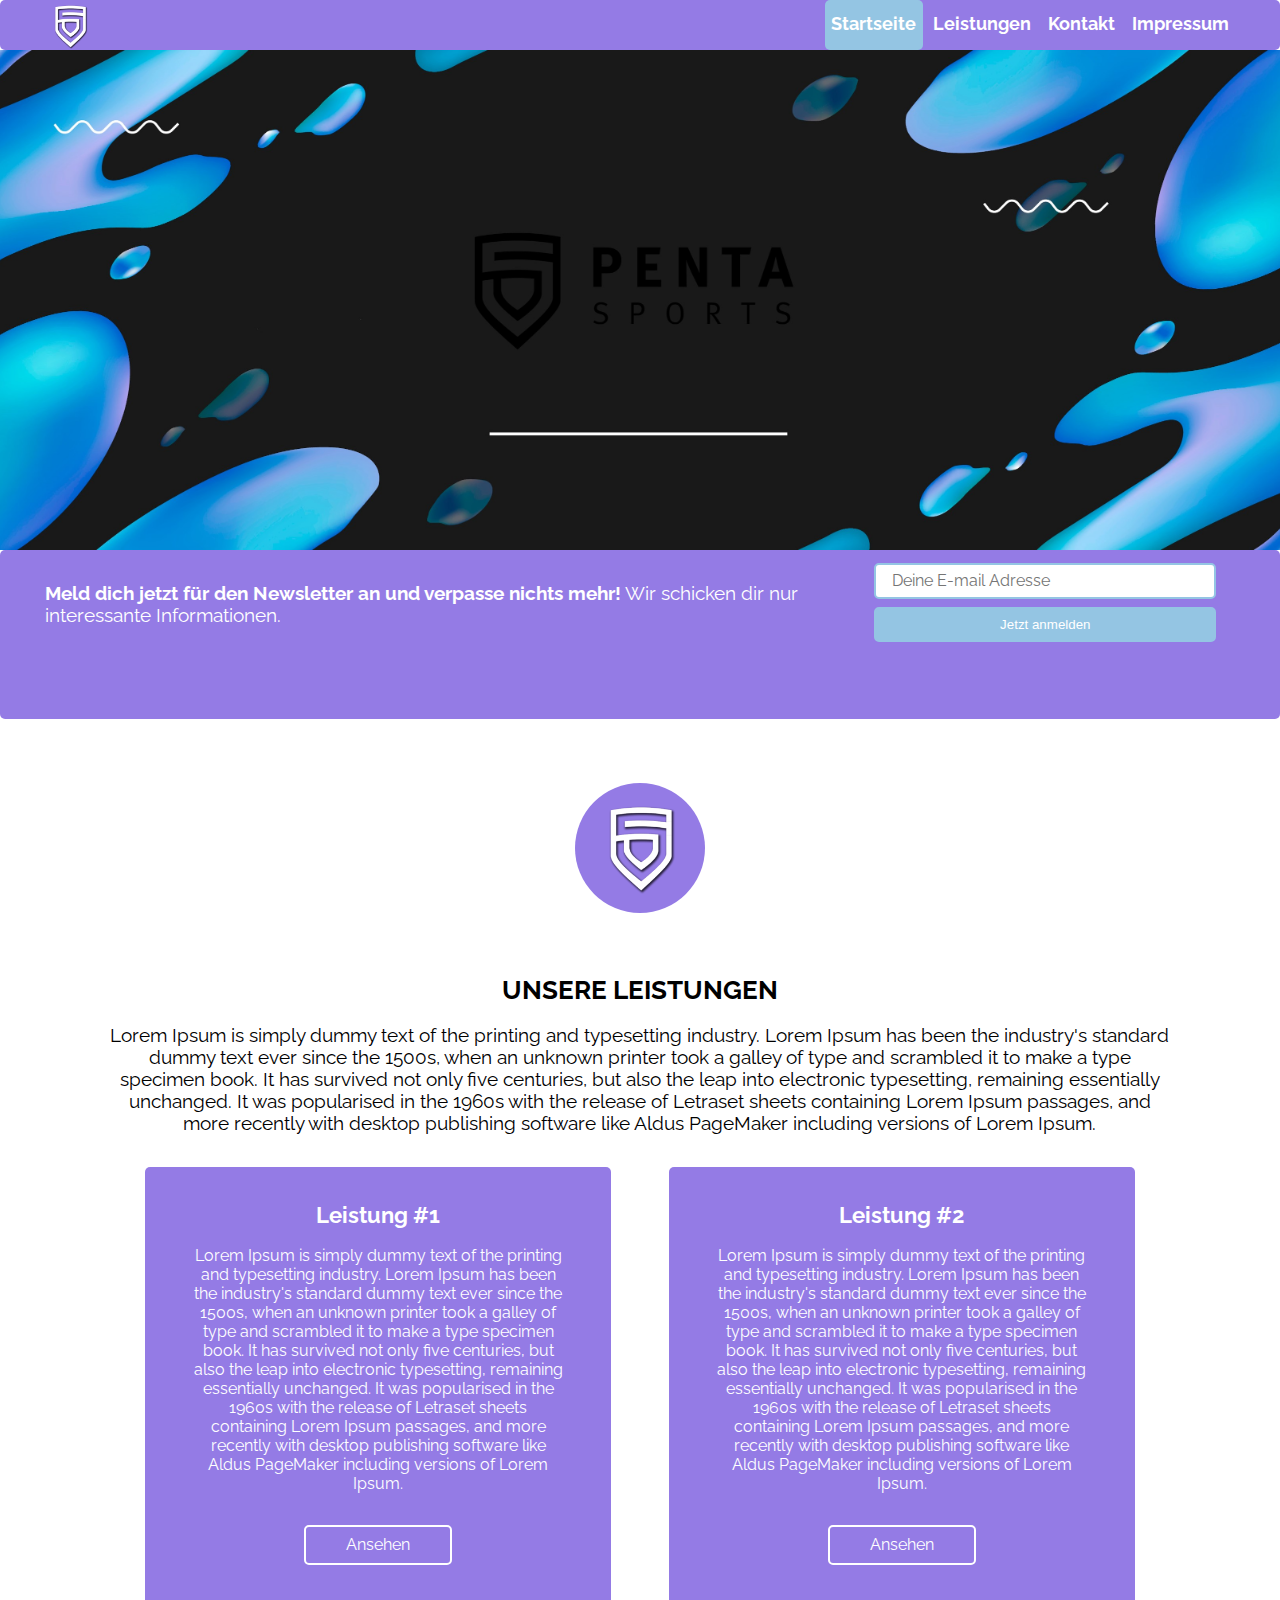
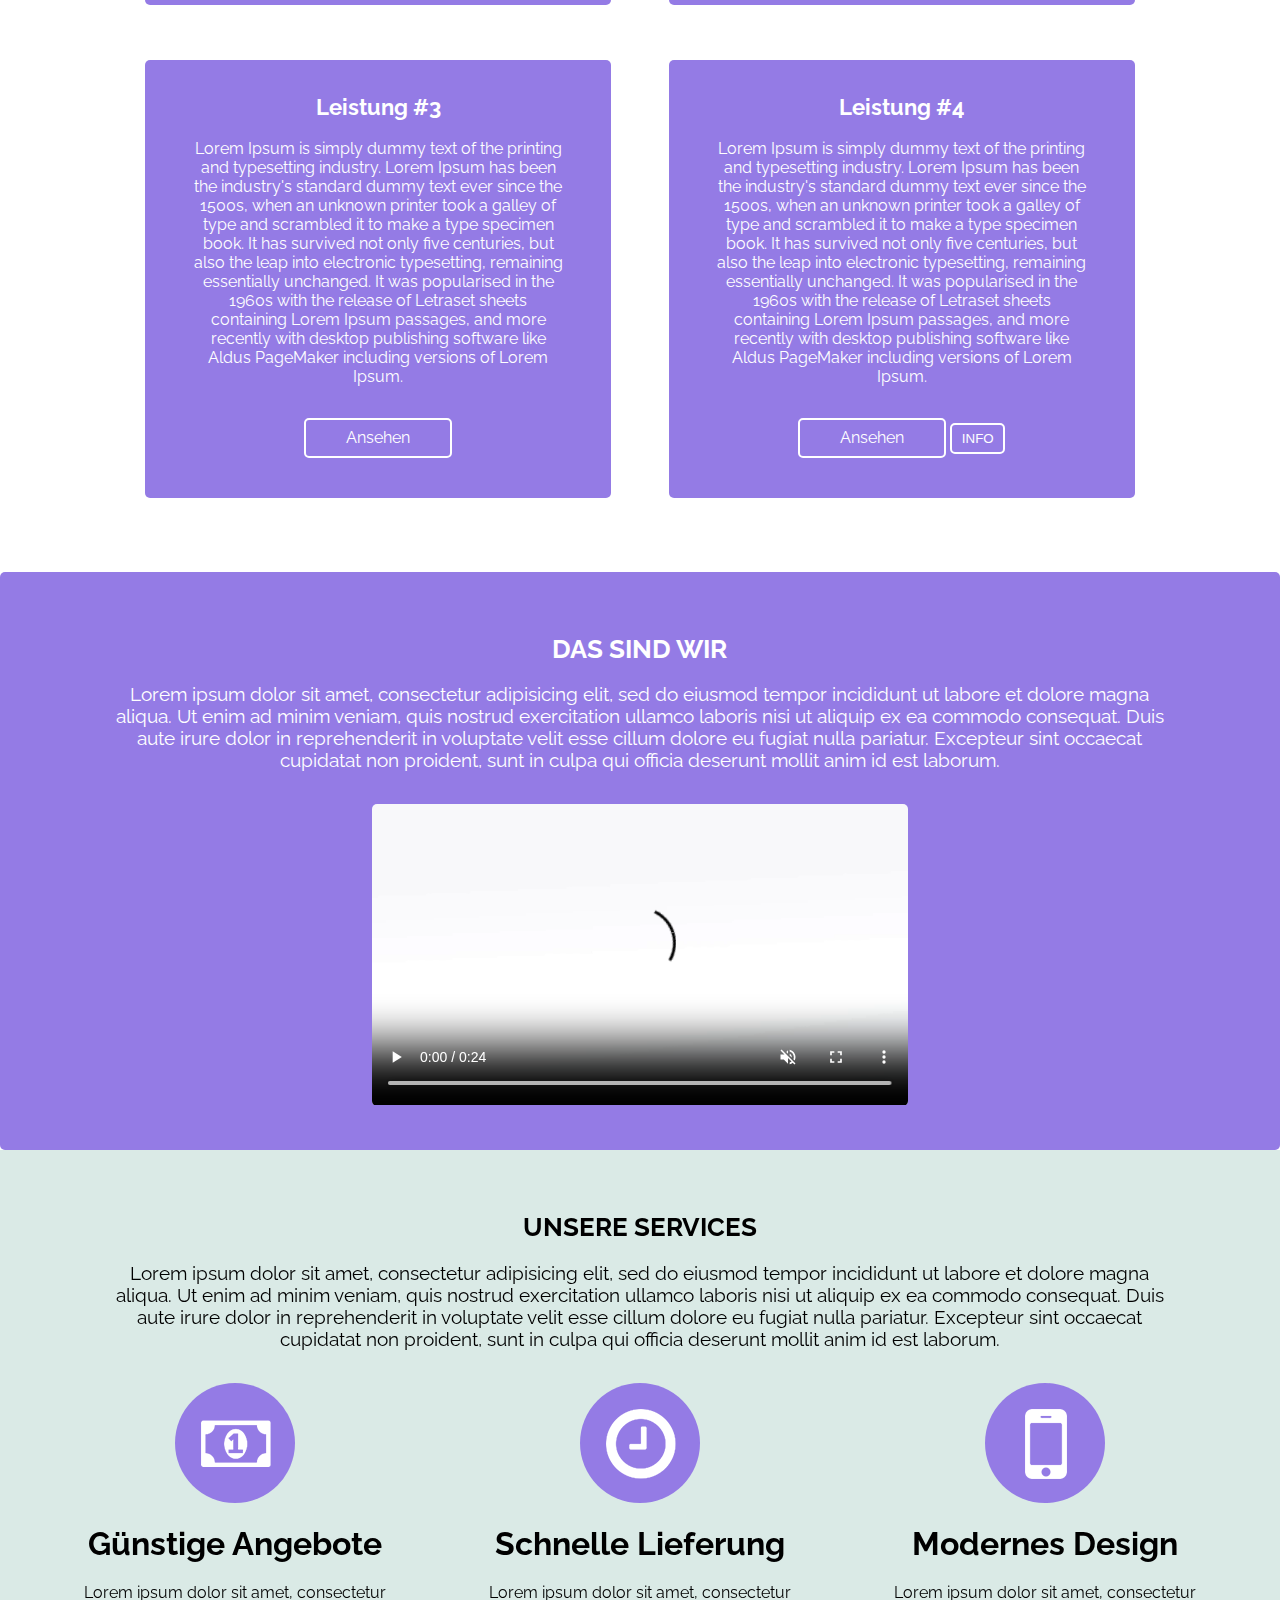
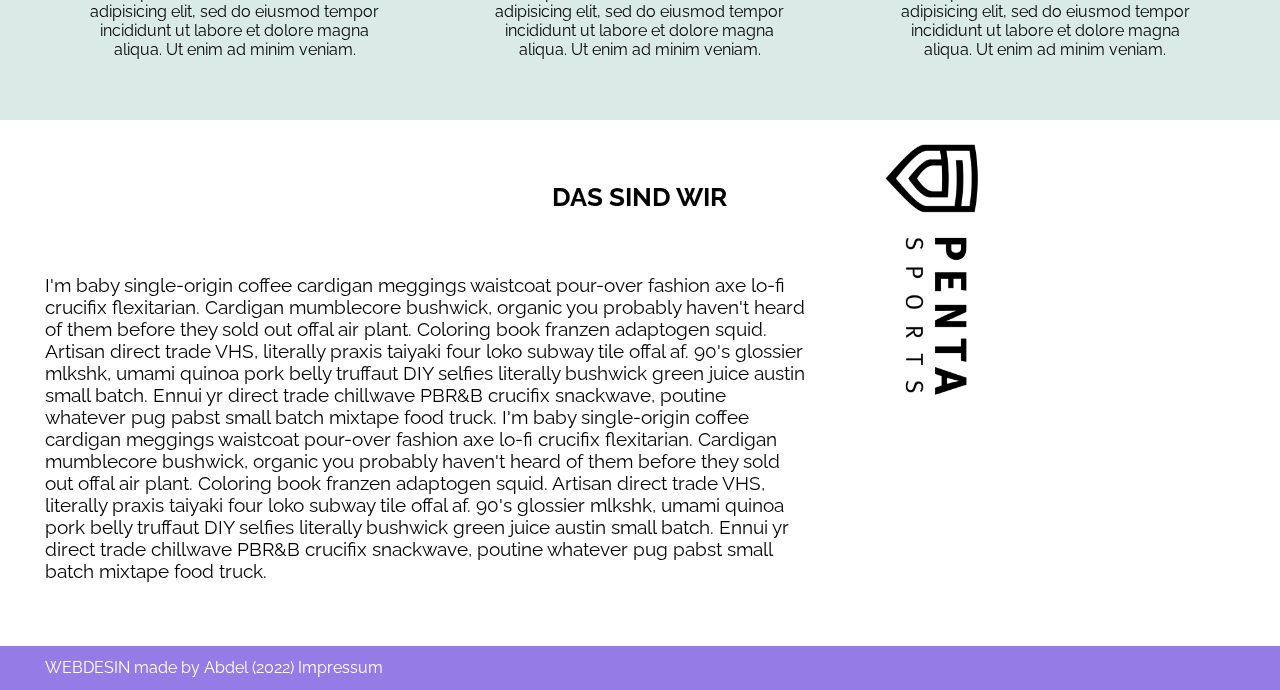
<file: website/index.html>
<!DOCTYPE html>
<html lang="de">

  <head>
    <meta charset="utf-8">
    <title>Startseite</title>
    <meta name="viewport" content="width=device-width, initial-scale=1.0">
    <link rel="preconnect" href="https://fonts.googleapis.com">
    <link rel="preconnect" href="https://fonts.gstatic.com" crossorigin>
    <link href="https://fonts.googleapis.com/css2?family=Kdam+Thmor+Pro&family=Lato:ital,wght@0,300;0,700;1,300;1,700&family=Raleway:ital,wght@0,300;0,700;1,300;1,700&display=swap" rel="stylesheet">
    <link rel="stylesheet" type="text/css" href="src/css/styles.css">
  </head>

  <body>

  <!--  /* ->>NAVIGATIONSLEISE<&#45;&#45; */-->

  <nav id="header-nav">

        <div class="container" id="desktop-nav">
          <div class="row">
            <div class="col-6">


              <a href="index.html" class="logo-link">
                <img src="src/img/Pentalogo.png" alt="Das logo">
              </a>


              <ul>
                <li class="active" ><a href="index.html">Startseite</a> </li>
                <li><a href="leistungen.html">Leistungen</a> </li>
                <li><a href="kontakt.html">Kontakt</a> </li>
                <li><a href="impressum.html">Impressum</a> </li>
              </ul>

            </div>
          </div>
        </div>

    <div class="container" id="mobile-nav">
      <div class="row">
        <div class="col-6">


          <a href="index.htmls" class="logo-link">
            <img src="src/img/Pentalogo.png" alt="Das logo">
          </a>

          <div class="clearfix" id="mobile-nav-dropdown">

            <div id="mobile-nav-button"><span>&equiv;</span></div>

            <div class="clearfix" id="mobile-nav-content">

              <ul>
                <li class="active"><a href="index.html">StartSeite</a> </li>
                <li><a href="leistungen.html">Leistungen</a> </li>
                <li><a href="kontakt.html">Kontakt</a> </li>
                <li><a href="impressum.html">Impressum</a> </li>
              </ul>

            </div>

          </div>


        </div>
      </div>
    </div>


  </nav>


  <!--  HEADER BANNER -->

  <header id="header-banner"> </header>

  <!--  NEWSLETTER -->

  <section id="newsletter-bereich">

    <div class="container">
      <div class="row">
        <div class="col-4">


        <p id="nb-werbetext"><span class="wichtiger-text">Meld dich jetzt für den Newsletter an und verpasse nichts mehr!</span> Wir schicken dir nur interessante Informationen.</p>

        </div>

        <div class="col-2">

        <form id="kontakt-formular" action="index.html" method="get">

          <label class="screenreader" for="nb-email-input">E-mail:</label>
          <input id="nb-email-input" type="text" name="email" placeholder="Deine E-mail Adresse" pattern="(?:[a-z0-9!#$%&'*+/=?^_`{|}~-]+(?:\.[a-z0-9!#$%&'*+/=?^_`{|}~-]+)*|(?:[\x01-\x08\x0b\x0c\x0e-\x1f\x21\x23-\x5b\x5d-\x7f]|\\[\x01-\x09\x0b\x0c\x0e-\x7f])*)@(?:(?:[a-z0-9](?:[a-z0-9-]*[a-z0-9])?\.)+[a-z0-9](?:[a-z0-9-]*[a-z0-9])?|\[(?:(?:(2(5[0-5]|[0-4][0-9])|1[0-9][0-9]|[1-9]?[0-9]))\.){3}(?:(2(5[0-5]|[0-4][0-9])|1[0-9][0-9]|[1-9]?[0-9])|[a-z0-9-]*[a-z0-9]:(?:[\x01-\x08\x0b\x0c\x0e-\x1f\x21-\x5a\x53-\x7f]|\\[\x01-\x09\x0b\x0c\x0e-\x7f])+)\])" title="Gibt dein Email">

          <button class="btn-typ-1" id="nb-btn" type="submit">Jetzt anmelden</button>

        </form>

      </div>
    </div>
    </div>
  </section>

<!--  LOGO -->

  <div id="animiertes-logo">
  <img src="src/img/Pentalogo.png" alt="logo">
  </div>

              <!--  Leistungen-bereich-->

  <section id="leistungen-bereich">

    <div class="container">
      <div class="row">
        <div class="col-6">
        <header class="intro-container">
        <h1>Unsere Leistungen</h1>
        <p>Lorem Ipsum is simply dummy text of the printing and typesetting industry. Lorem Ipsum has been the industry's standard dummy text ever since the 1500s, when an unknown printer took a galley of type and scrambled it to make a type specimen book. It has survived not only five centuries, but also the leap into electronic typesetting, remaining essentially unchanged. It was popularised in the 1960s with the release of Letraset sheets containing Lorem Ipsum passages, and more recently with desktop publishing software like Aldus PageMaker including versions of Lorem Ipsum.</p>
        </header>
        </div>
      </div>
      <div class="row">
        <div class="row">
          <div class="col-3">
            <article class="leistungs-teaser-box">
            <h2> Leistung #1</h2>
            <p>Lorem Ipsum is simply dummy text of the printing and typesetting industry. Lorem Ipsum has been the industry's standard dummy text ever since the 1500s, when an unknown printer took a galley of type and scrambled it to make a type specimen book. It has survived not only five centuries, but also the leap into electronic typesetting, remaining essentially unchanged. It was popularised in the 1960s with the release of Letraset sheets containing Lorem Ipsum passages, and more recently with desktop publishing software like Aldus PageMaker including versions of Lorem Ipsum.</p>
              <a class="btn-typ-2 leistung-ansehen-btn" href="leistungen.html">Ansehen</a>
            </article>
          </div>
          <div class="col-3">
            <article class="leistungs-teaser-box">
            <h2> Leistung #2</h2>
            <p>Lorem Ipsum is simply dummy text of the printing and typesetting industry. Lorem Ipsum has been the industry's standard dummy text ever since the 1500s, when an unknown printer took a galley of type and scrambled it to make a type specimen book. It has survived not only five centuries, but also the leap into electronic typesetting, remaining essentially unchanged. It was popularised in the 1960s with the release of Letraset sheets containing Lorem Ipsum passages, and more recently with desktop publishing software like Aldus PageMaker including versions of Lorem Ipsum.</p>
              <a class="btn-typ-2 leistung-ansehen-btn" href="leistungen.html">Ansehen</a>
            </article>
          </div>
        </div>
      </div>

      <div class="row">
        <div class="row">
          <div class="col-3">
            <article class="leistungs-teaser-box">
            <h2> Leistung #3</h2>
            <p>Lorem Ipsum is simply dummy text of the printing and typesetting industry. Lorem Ipsum has been the industry's standard dummy text ever since the 1500s, when an unknown printer took a galley of type and scrambled it to make a type specimen book. It has survived not only five centuries, but also the leap into electronic typesetting, remaining essentially unchanged. It was popularised in the 1960s with the release of Letraset sheets containing Lorem Ipsum passages, and more recently with desktop publishing software like Aldus PageMaker including versions of Lorem Ipsum.</p>
              <a class="btn-typ-2 leistung-ansehen-btn" href="leistungen.html">Ansehen</a>
            </article>
          </div>
          <div class="col-3">
            <article class="leistungs-teaser-box">
            <h2> Leistung #4</h2>
            <p>Lorem Ipsum is simply dummy text of the printing and typesetting industry. Lorem Ipsum has been the industry's standard dummy text ever since the 1500s, when an unknown printer took a galley of type and scrambled it to make a type specimen book. It has survived not only five centuries, but also the leap into electronic typesetting, remaining essentially unchanged. It was popularised in the 1960s with the release of Letraset sheets containing Lorem Ipsum passages, and more recently with desktop publishing software like Aldus PageMaker including versions of Lorem Ipsum.</p>
              <a class="btn-typ-2 leistung-ansehen-btn" href="leistungen.html">Ansehen</a>
              <button type="button" class="btn-typ-2">INFO</button>
            </article>
          </div>
        </div>
      </div>
    </div>

  </section>


<!--  Leistungen-bereich-->

<section id="video-bereich">

<div class="container">
  <div class="row">
    <div class="col-6">
      <header class="intro-container">
        <h1>Das sind wir</h1>
        <p>Lorem ipsum dolor sit amet, consectetur adipisicing elit, sed do eiusmod tempor incididunt ut labore et dolore magna aliqua. Ut enim ad minim veniam, quis nostrud exercitation ullamco laboris nisi ut aliquip ex ea commodo consequat. Duis aute irure dolor in reprehenderit in voluptate velit esse cillum dolore eu fugiat nulla pariatur. Excepteur sint occaecat cupidatat non proident, sunt in culpa qui officia deserunt mollit anim id est laborum.</p>
      </header>
    </div>
  </div>
  <div class="row">
    <div class="col-6">

<video src="./src/mov/PENTA Sports Intro 2014.mp4" controls muted loop autoplay>

            <p>
            Das Video kann leider nicht wiedergegeben wereden.
            Du findest es jedoch auch <a href="https://youtu.be/Ut2goGezYM4"> hier </a>.
            </p>

            </video>
    </div>
  </div>
</div>

</section>

<!--/  SERVICE-BEREICH  --->

<section id="service-bereich">

  <div class="container">
    <div class="row">
      <div class="col-6">
        <header class="intro-container">
          <h1>Unsere Services</h1>
          <p>Lorem ipsum dolor sit amet, consectetur adipisicing elit, sed do eiusmod tempor incididunt ut labore et dolore magna aliqua. Ut enim ad minim veniam, quis nostrud exercitation ullamco laboris nisi ut aliquip ex ea commodo consequat. Duis
            aute irure dolor in reprehenderit in voluptate velit esse cillum dolore eu fugiat nulla pariatur. Excepteur sint occaecat cupidatat non proident, sunt in culpa qui officia deserunt mollit anim id est laborum.</p>
        </header>
      </div>
    </div>
    <div class="row">
      <div class="col-2">
        <article class="service-box">
          <div id="guenstig-icon" class="service-icon"></div>
          <h1>Günstige Angebote</h1>
          <p>Lorem ipsum dolor sit amet, consectetur adipisicing elit, sed do eiusmod tempor incididunt ut labore et dolore magna aliqua. Ut enim ad minim veniam.</p>
        </article>
      </div>
      <div class="col-2">
        <article class="service-box">
          <div id="schnell-icon" class="service-icon"></div>
          <h1>Schnelle Lieferung</h1>
          <p>Lorem ipsum dolor sit amet, consectetur adipisicing elit, sed do eiusmod tempor incididunt ut labore et dolore magna aliqua. Ut enim ad minim veniam.</p>
        </article>
      </div>
      <div class="col-2">
        <article class="service-box">
          <div id="modern-icon" class="service-icon"></div>
          <h1>Modernes Design</h1>
          <p>Lorem ipsum dolor sit amet, consectetur adipisicing elit, sed do eiusmod tempor incididunt ut labore et dolore magna aliqua. Ut enim ad minim veniam.</p>
        </article>
      </div>
    </div>
  </div>

</section>

<!-- ÜBERUNS-BEREICH-->


<section id="über-uns-bereich">

  <div class="container">

    <div class="row">
      <div class="col-6">
        <header class="intro-container">
          <h1>Das sind Wir</h1>
        </header>
      </div>
    </div>

    <div class="row">
      <div class="col-6">
        <article id="über-uns-container">

        <p>
          I'm baby single-origin coffee cardigan meggings waistcoat pour-over fashion axe lo-fi crucifix flexitarian. Cardigan mumblecore bushwick, organic you probably haven't heard of them before they sold out offal air plant. Coloring book franzen adaptogen squid. Artisan direct trade VHS, literally praxis taiyaki four loko subway tile offal af. 90's glossier mlkshk, umami quinoa pork belly truffaut DIY selfies literally bushwick green juice austin small batch. Ennui yr direct trade chillwave PBR&B crucifix snackwave, poutine whatever pug pabst small batch mixtape food truck.
          I'm baby single-origin coffee cardigan meggings waistcoat pour-over fashion axe lo-fi crucifix flexitarian. Cardigan mumblecore bushwick, organic you probably haven't heard of them before they sold out offal air plant. Coloring book franzen adaptogen squid. Artisan direct trade VHS, literally praxis taiyaki four loko subway tile offal af. 90's glossier mlkshk, umami quinoa pork belly truffaut DIY selfies literally bushwick green juice austin small batch. Ennui yr direct trade chillwave PBR&B crucifix snackwave, poutine whatever pug pabst small batch mixtape food truck.
        </p>



        <img src="./src/img/webdesign-logo-vertical.png" alt="Logo überuns">
        </article>
    </div>
  </div>


</div>

</section>

<!--  FOOTER  -->

  <footer id="footer">

    <div class="container">
         <div class="row">
              <div class="col-6">
                <span>WEBDESIN made by Abdel (2022)</span>
                <nav id="footer-nav">
                <a href="impressum.html">Impressum</a>
                </nav>
              </div>
         </div>
    </div>
  </footer>


  </body>

</html>
</file>
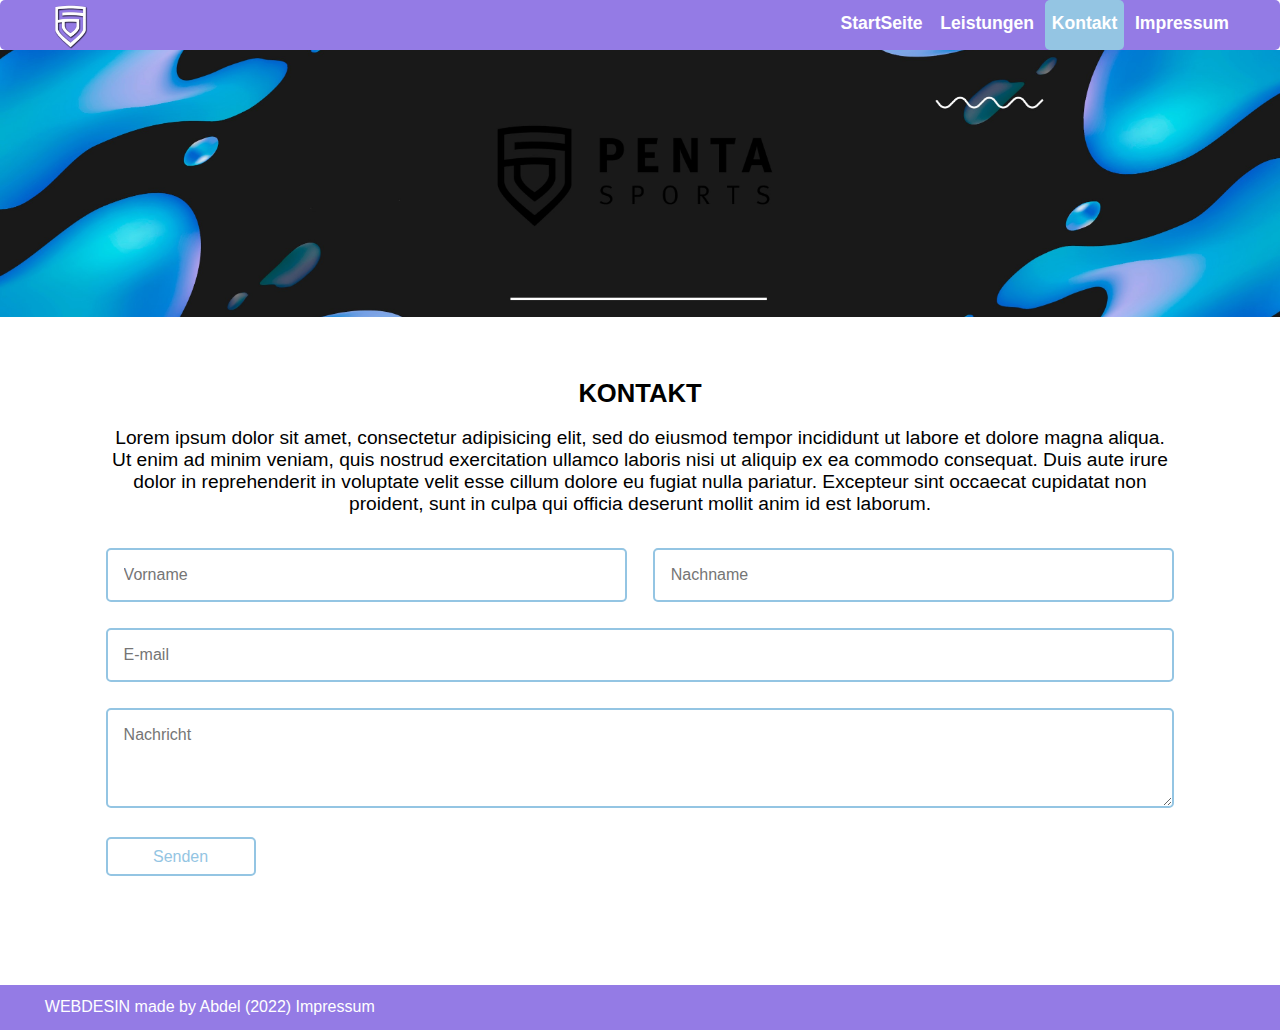
<file: website/kontakt.html>
<!DOCTYPE html>
<html lang="de">

  <head>
    <meta charset="utf-8">
    <title>Kontakt</title>
    <link rel="stylesheet" type="text/css" href="src/css/styles.css">
  </head>

  <body>

  <!--  /* ->>NAVIGATIONSLEISE<&#45;&#45; */-->

  <nav id="header-nav">

    <div class="container" id="desktop-nav">
      <div class="row">
        <div class="col-6">


          <a href="index.html" class="logo-link">
            <img src="src/img/Pentalogo.png" alt="Das logo">
          </a>


          <ul>
            <li><a href="index.html">StartSeite</a> </li>
            <li><a href="leistungen.html">Leistungen</a> </li>
            <li class="active" ><a href="kontakt.html">Kontakt</a> </li>
            <li><a href="impressum.html">Impressum</a> </li>
          </ul>

        </div>
      </div>
    </div>

    <div class="container" id="mobile-nav">
      <div class="row">
        <div class="col-6">


          <a href="index.html" class="logo-link">
            <img src="src/img/Pentalogo.png" alt="Das logo">
          </a>

          <div class="clearfix" id="mobile-nav-dropdown">

            <div id="mobile-nav-button"><span>&equiv;</span></div>

            <div class="clearfix" id="mobile-nav-content">

              <ul>
                <li><a href="index.html">StartSeite</a> </li>
                <li><a href="leistungen.html">Leistungen</a> </li>
                <li class="active"><a href="kontakt.html">Kontakt</a> </li>
                <li><a href="impressum.html">Impressum</a> </li>
              </ul>

            </div>

          </div>


        </div>
      </div>
    </div>


  </nav>


  <!--  HEADER BANNER-->

  <header id="header-banner-klein"> </header>

<!--  KONTAKT-BEREICH -->

  <section id="kontakt-beirech">

    <div class="container">

      <div class="row">
        <div class="col-6">
          <header class="intro-container">
            <h1>Kontakt</h1>
            <p>Lorem ipsum dolor sit amet, consectetur adipisicing elit, sed do eiusmod tempor incididunt ut labore et dolore magna aliqua. Ut enim ad minim veniam, quis nostrud exercitation ullamco laboris nisi ut aliquip ex ea commodo consequat. Duis
              aute irure dolor in reprehenderit in voluptate velit esse cillum dolore eu fugiat nulla pariatur. Excepteur sint occaecat cupidatat non proident, sunt in culpa qui officia deserunt mollit anim id est laborum.</p>
          </header>
        </div>
      </div>
      <form id="kontakt-formular" action="kontakt.html" method="post">
      <div class="row">
        <div class="col-3">
          <label for="vorname" class="screenreader">Vorname:</label>
          <input id="vorname" type="text" name="vorname" placeholder="Vorname">
        </div>
        <div class="col-3">
          <label for="nachname" class="screenreader">Nachname:</label>
          <input id="nachname" type="text" name="nachname" placeholder="Nachname">
        </div>
      </div>
      <div class="row">
        <div class="col-6">
          <label for="email" class="screenreader">Email:</label>
          <input id="email" type="text" name="email" placeholder="E-mail"
                 pattern="(?:[a-z0-9!#$%&'*+/=?^_`{|}~-]+(?:\.[a-z0-9!#$%&'*+/=?^_`{|}~-]+)*|(?:[\x01-\x08\x0b\x0c\x0e-\x1f\x21\x23-\x5b\x5d-\x7f]|\\[\x01-\x09\x0b\x0c\x0e-\x7f])*)@(?:(?:[a-z0-9](?:[a-z0-9-]*[a-z0-9])?\.)+[a-z0-9](?:[a-z0-9-]*[a-z0-9])?|\[(?:(?:(2(5[0-5]|[0-4][0-9])|1[0-9][0-9]|[1-9]?[0-9]))\.){3}(?:(2(5[0-5]|[0-4][0-9])|1[0-9][0-9]|[1-9]?[0-9])|[a-z0-9-]*[a-z0-9]:(?:[\x01-\x08\x0b\x0c\x0e-\x1f\x21-\x5a\x53-\x7f]|\\[\x01-\x09\x0b\x0c\x0e-\x7f])+)\])">
        </div>
      </div>
      <div class="row">
        <div class="col-6">
          <label for="nachricht" class="screenreader">Nachricht:</label>
          <textarea id="nachricht" name="nachricht" placeholder="Nachricht"></textarea>
        </div>
      </div>
      <div class="row">
        <div class="col-6">
          <button id="absendenButton" class="btn-typ-3" type="submit" name="absendenButton">Senden</button>
        </div>
      </div>
      </form>
    </div>

  </section>

  <footer id="footer">

    <div class="container">
      <div class="row">
        <div class="col-6">
          <span>WEBDESIN made by Abdel (2022)</span>
          <nav id="footer-nav">
            <a href="impressum.html">Impressum</a>
          </nav>
        </div>
      </div>
    </div>
  </footer>

  </body>

</html>
</file>
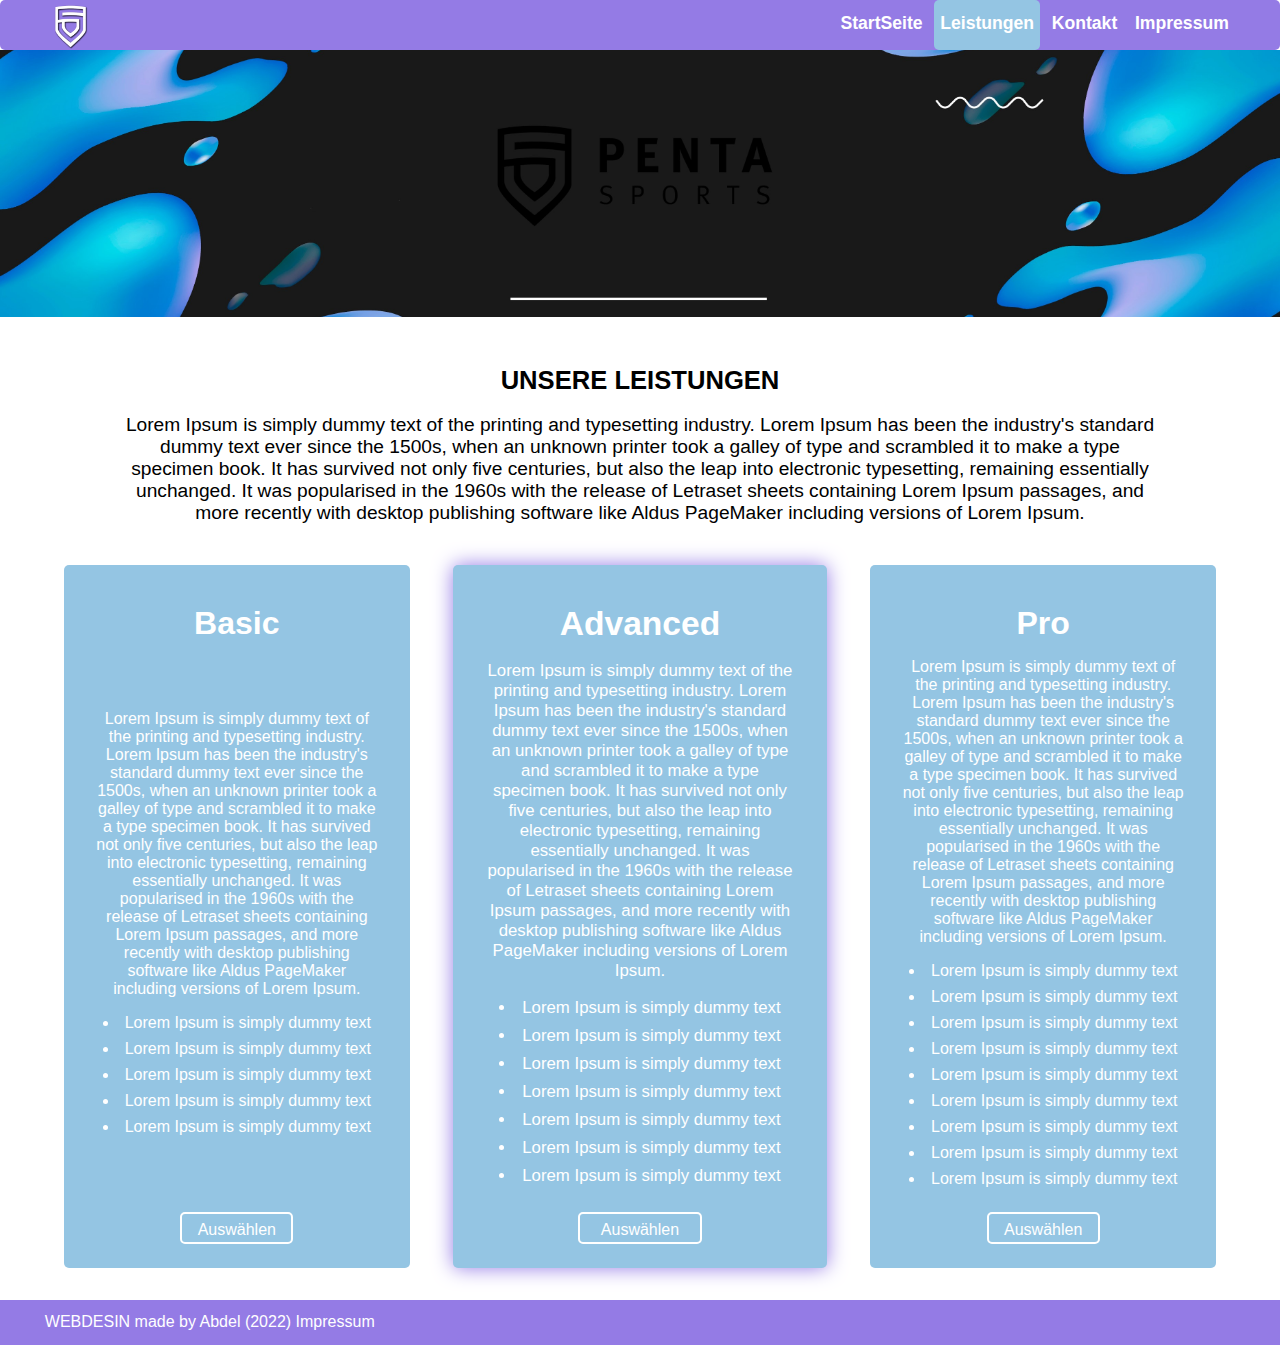
<file: website/leistungen.html>
<!DOCTYPE html>
<html lang="de">

  <head>
    <meta charset="utf-8">
    <title>Leistungen</title>
    <link rel="stylesheet" type="text/css" href="src/css/styles.css">
  </head>

  <body>

  <!--  /* ->>NAVIGATIONSLEISE<&#45;&#45; */-->

  <nav id="header-nav">

    <div class="container" id="desktop-nav">
      <div class="row">
        <div class="col-6">


          <a href="index.html" class="logo-link">
            <img src="src/img/Pentalogo.png" alt="Das logo">
          </a>


          <ul>
            <li><a href="index.html">StartSeite</a> </li>
            <li class="active" ><a href="leistungen.html">Leistungen</a> </li>
            <li><a href="kontakt.html">Kontakt</a> </li>
            <li><a href="impressum.html">Impressum</a> </li>
          </ul>

        </div>
      </div>
    </div>

    <div class="container" id="mobile-nav">
      <div class="row">
        <div class="col-6">


          <a href="index.html" class="logo-link">
            <img src="src/img/Pentalogo.png" alt="Das logo">
          </a>

          <div class="clearfix" id="mobile-nav-dropdown">

            <div id="mobile-nav-button"><span>&equiv;</span></div>

            <div class="clearfix" id="mobile-nav-content">

              <ul>
                <li><a href="index.html">StartSeite</a> </li>
                <li class="active"><a href="leistungen.html">Leistungen</a> </li>
                <li><a href="kontakt.html">Kontakt</a> </li>
                <li><a href="impressum.html">Impressum</a> </li>
              </ul>

            </div>

          </div>


        </div>
      </div>
    </div>


  </nav>


  <!--  HEADER BANNER-->

  <header id="header-banner-klein"> </header>

<!--  LEISTUNGEN-SEITE -->
<section class="leistung">
  <div class="flex-container">

  <header class="intro-container">
    <h1>Unsere Leistungen</h1>
    <p>Lorem Ipsum is simply dummy text of the printing and typesetting industry. Lorem Ipsum has been the industry's standard dummy text ever since the 1500s, when an unknown printer took a galley of type and scrambled it to make a type specimen book. It has survived not only five centuries, but also the leap into electronic typesetting, remaining essentially unchanged. It was popularised in the 1960s with the release of Letraset sheets containing Lorem Ipsum passages, and more recently with desktop publishing software like Aldus PageMaker including versions of Lorem Ipsum.</p>
  </header>

    </div>

  <article class="flex-container">

  <article class="leistungs-box">

    <h1>Basic</h1>
    <div>
    <p>Lorem Ipsum is simply dummy text of the printing and typesetting industry. Lorem Ipsum has been the industry's standard dummy text ever since the 1500s, when an unknown printer took a galley of type and scrambled it to make a type specimen book. It has survived not only five centuries, but also the leap into electronic typesetting, remaining essentially unchanged. It was popularised in the 1960s with the release of Letraset sheets containing Lorem Ipsum passages, and more recently with desktop publishing software like Aldus PageMaker including versions of Lorem Ipsum.</p>
    <ul>
      <li>Lorem Ipsum is simply dummy text</li>
      <li>Lorem Ipsum is simply dummy text</li>
      <li>Lorem Ipsum is simply dummy text</li>
      <li>Lorem Ipsum is simply dummy text</li>
      <li>Lorem Ipsum is simply dummy text</li>
    </ul>
    </div>
    <button type="button" class="btn-typ-2 leistung-auswählen-btn">Auswählen</button>
  </article>

  <article class="leistungs-box leistungs-box-empfohlen">

    <h1>Advanced</h1>
    <div>
    <p>Lorem Ipsum is simply dummy text of the printing and typesetting industry. Lorem Ipsum has been the industry's standard dummy text ever since the 1500s, when an unknown printer took a galley of type and scrambled it to make a type specimen book. It has survived not only five centuries, but also the leap into electronic typesetting, remaining essentially unchanged. It was popularised in the 1960s with the release of Letraset sheets containing Lorem Ipsum passages, and more recently with desktop publishing software like Aldus PageMaker including versions of Lorem Ipsum.</p>
    <ul>
      <li>Lorem Ipsum is simply dummy text</li>
      <li>Lorem Ipsum is simply dummy text</li>
      <li>Lorem Ipsum is simply dummy text</li>
      <li>Lorem Ipsum is simply dummy text</li>
      <li>Lorem Ipsum is simply dummy text</li>
      <li>Lorem Ipsum is simply dummy text</li>
      <li>Lorem Ipsum is simply dummy text</li>
    </ul>
    </div>
    <button type="button" class="btn-typ-2 leistung-auswählen-btn" >Auswählen</button>

  </article>

  <article class="leistungs-box">

    <h1>Pro</h1>
    <div>
    <p>Lorem Ipsum is simply dummy text of the printing and typesetting industry. Lorem Ipsum has been the industry's standard dummy text ever since the 1500s, when an unknown printer took a galley of type and scrambled it to make a type specimen book. It has survived not only five centuries, but also the leap into electronic typesetting, remaining essentially unchanged. It was popularised in the 1960s with the release of Letraset sheets containing Lorem Ipsum passages, and more recently with desktop publishing software like Aldus PageMaker including versions of Lorem Ipsum.</p>
    <ul>
      <li>Lorem Ipsum is simply dummy text</li>
      <li>Lorem Ipsum is simply dummy text</li>
      <li>Lorem Ipsum is simply dummy text</li>
      <li>Lorem Ipsum is simply dummy text</li>
      <li>Lorem Ipsum is simply dummy text</li>
      <li>Lorem Ipsum is simply dummy text</li>
      <li>Lorem Ipsum is simply dummy text</li>
      <li>Lorem Ipsum is simply dummy text</li>
      <li>Lorem Ipsum is simply dummy text</li>
    </ul>
    </div>
    <button type="button" class="btn-typ-2 leistung-auswählen-btn">Auswählen</button>

  </article>
  </article>

</section>
<!--  FOOTER-->

  <footer id="footer">

    <div class="container">
      <div class="row">
        <div class="col-6">
          <span>WEBDESIN made by Abdel (2022)</span>
          <nav id="footer-nav">
            <a href="impressum.html">Impressum</a>
          </nav>
        </div>
      </div>
    </div>
  </footer>

  </body>

</html>
</file>
<file: website/src/css/styles.css>
/*Blau: #1F4E8C*/
/*Dunkel Grau: #3D3F45  ||  #94c5e3 */
/*Hell Grau: #E5E5E5 || #FF69B4 */
/*Rot: #A62C21*/

/* === GLOBAL === */

body {
  margin: 0;
  font-family: 'Raleway', 'Lato', 'Helvetica Neue', 'Arial', sans-serif;
  font-size: 16px;
}

* {
  box-sizing: border-box;
}

:focus{
  outline: none;
  box-shadow: 0 0 2px 2px #daeae6, 0 0 10px #daeae6;
}

/* === GENERELLES === */

.clearfix::after {
  content: "";
  display: block;
  clear: both;
}

section {
  padding-bottom: 4rem;
  padding-top: 4rem;
}

@media (max-width: 1366px) {

  section {
    padding-bottom: 2rem;
    padding-top: 2rem;
  }

}

@media (max-width: 1024px) {

  section {
    padding-bottom: 1.5rem;
    padding-top: 1.5rem;
  }

}

@media (max-width: 768px) {

  section {
    padding-bottom: .5rem;
    padding-top: .5rem;
  }

}

.active {
  background-color: #94c5e3 !important;
}

.wichtiger-text{
  font-weight: bold;
}

.screenreader{
  display: none;
}

.btn-typ-1{
  background-color: #94c5e3;
  border: 2px solid #94c5e3;
  color: #FFF;
  padding: .4rem .8rem;
  border-radius: 5px;
  transition: border .5s ease-in-out;
}

.btn-typ-1:hover  {
  background-color: #94c5e3;
  border: 2px solid #fff;
}

.btn-typ-2{
  border: 2px solid #FFF;
  background-color: transparent;
  color: #FFF;
  padding: .4rem .6rem;
  border-radius: 5px;
  transition: color .5s ease-in-out, border .5s ease-in-out;
}



.btn-typ-2:hover{
  color: #FF69B4;
  border: 2px solid #FF69B4;
}

.btn-typ-3{
  border-radius: 5px;
  border: solid 2px #94C5E3;
  background-color: transparent;
  font-size: 1rem;
  color: #94C5E3;
  transition: border .5s ease-in-out;
}

.btn-typ-3:hover{
  border: 2px solid #94C5E3;
}

.intro-container{
  text-align: center;
  width: 80%;
  margin-right: auto;
  margin-left: auto;
  margin-bottom: .2rem;
}

@media (max-width: 1366px) {

  .intro-container{
  width: 90%
  }

}

@media (max-width: 1024px) {

  .intro-container{
    width: 100%
  }

}

.intro-container > h1{
  font-size: 1.6rem;
  text-transform: uppercase;
}
.intro-container > p{
  font-size: 1.2rem;
}

@media (max-width: 1366px) {

  .intro-container > p{
  margin-bottom: .5rem;
  }

}

@media (max-width: 1024px) {

  .intro-container > p{
    margin-bottom: 0;
  }

}


/* ->>NAVIGATIONSLEISE<-- */

#header-nav {
  width: 100%;
  height: 50px;
  background-color: #947be5;
  position: relative;
  font-weight: bold;
  font-size: 1.1rem;
  border-radius: 5px;
}

#header-nav a > img {
  height: 50px;
  width: auto;
  margin: .1rem;
  float: left;
}

#header-nav ul {
  margin: 0;
  padding: 0;
  float: right;
  height: 100%;

}

#header-nav  ul > li {
  display: inline-block;
  height: 100%;
  padding: 0 .4rem 0 .4rem;
  border-radius: 5px;
}

#header-nav ul > li > a {
  margin-top: .8rem;
  display: inline-block;
  border-radius: 5px;
}

#header-nav ul > li > a:link {
  color: #FFF;
  text-decoration: none;
}

#header-nav ul > li > a:hover {
  color: #94c5e3;
  text-decoration: none;
}

#header-nav ul > li > a:active {
  color: #FF69B4;
  text-decoration: none;
}

#header-nav ul > li > a:visited {
  color: #FFF;
  text-decoration: none;
}

#header-nav .col-6 {
  padding-top: 0;
  padding-bottom: 0;
}

#header-nav .container,
#header-nav .row,
#header-nav .col-6 {
  height: 100%;
}

.logo-link{
  display: inline-block;
}


/*NAVIGATIONSLIST (MOBLIL)*/

#mobile-nav-button{
  color: #FFF;
  float: right;
  font-size: 2rem;
  border: 2px solid #FFF;
  width: 37px;
  height: 37px;
  position: relative;
  margin-top: .4rem;
  margin-bottom: .4rem;
  border-radius: 5px;
}

#mobile-nav-button > span {
  position: absolute;
  bottom: -1px;
  left: 7px;
}

#mobile-nav-content > ul > li {
  display: block;
  background-color: #94c5e3;
  height: 50px;
  padding: 0 1.2rem;
  text-align: center;
}

#mobile-nav-dropdown {
  position: relative;
  display: inline-block;
  float: right;
}

#mobile-nav-content {
  position: absolute;
  right: 0;
  top: 50px;
  display: none;
}

#mobile-nav-dropdown:hover #mobile-nav-content{
  display: block;
}

#mobile-nav {
  display: none;
}

@media (max-width: 768px) {

  #desktop-nav {
    display: none;
  }

  #mobile-nav {
    display: block;
  }

}
/*header-banner*/

#header-banner{
  width: 100%;
  height: 500px;
  padding-top: 20.83%;
  background: url("../img/penta-sports-cs-csgo-pro-team.jpg") no-repeat center center;
  background-size: cover;
}

#header-banner-klein{
  width: 100%;
  height: 0;
  padding-top: 20.83%;
  background: url("../img/penta-sports-cs-csgo-pro-team.jpg") no-repeat center center;
  background-size: cover;

}

/*NEWSLETTER-BEREICH*/

#newsletter-bereich {
  width: 100%;
  background-color: #947be5;
  padding-bottom: 0;
  padding-top: 0;
  border-radius: 5px;
}

#nb-werbetext{
  color: #FFF;
  font-size: 1.2rem;
}

#nb-form{
  margin-top: .6rem;
  float: right;
  width: 100%;
  text-align: right;
}

#nb-email-input{
  width: 78%;
  height: 35px;
  border: 2px #FFF;
  padding: .4rem .8rem;
  border-radius: 90px;
}

#nb-btn{
  height: 35px;
}

@media (max-width: 1883px) {
  #nb-email-input{
    width: 70%;
  }

}

@media (max-width: 1388px) {
  #nb-email-input{
    width: 100%;
    margin-bottom: .5rem;
  }

  #nb-btn{
    width: 100%;
  }


}

@media (max-width: 768px) {
  #nb-werbetext{
    display: none;
  }

  #nb-form{
    margin-top: 0;
  }
  #newsletter-bereich .col-4{
    display: none;
  }

}

@media (max-width: 480px) {
  #nb-email-input{
    height: 25px;
  }

  #nb-btn{
    height: 25px;
    padding: .1rem;
  }

}
/* TABLE */

table{
  border: 1px solid
}

/* LOGO */

@keyframes logoAnimation {
  0% { transform: rotateZ( 0deg )    ;}
  11.111% { transform: rotateZ( 0deg )   ;}
  22.222% { transform: rotateZ( 90deg )  ;}
  33.333% { transform: rotateZ( 90deg )  ;}
  44.444% { transform: rotateZ( 180deg ) ;}
  55.555% { transform: rotateZ( 180deg ) ;}
  66.666% { transform: rotateZ( 270deg ) ;}
  77.777% { transform: rotateZ( 270deg ) ;}
  88.888% { transform: rotateZ( 360deg ) ;}
  100% { transform: rotateZ( 360deg )    ;}


}

#animiertes-logo{
  height: 130px;
  width: 130px;
  background-color: #947be5;
  border-radius: 50%;
  margin-right: auto;
  margin-left: auto;
  margin-top: 4rem;
  padding: 17px;
}

#animiertes-logo > img{
  display: block;
  width: 100px;
  height: 100px;
  margin-left: auto;
  margin-right: auto;
  animation: logoAnimation 5s ease-in-out infinite alternate;

}

/*  === LEISTUNGEN-Bereich ===  */

.leistungs-teaser-box {
  background-color: #947be5 ;
  text-align: center;
  color: #FFF;
  padding: 1rem 3rem 2.5rem;
  width: 60%;
  margin-bottom: 1.8rem;
  border-radius: 5px;
}

@media (max-width: 1366px)  {

  .leistungs-teaser-box{
    width: 80%;
  }

}

@media (max-width: 1024px)  {

  .leistungs-teaser-box{
    width: 100%;
    margin-bottom: 1rem;
    border-radius: 5px;
  }
  #leistungen-bereich .row > .col-3:nth-of-type(even) > .leistungs-teaser-box{
  margin-right: .5rem;

  }

  #leistungen-bereich .row > .col-3:nth-of-type(odd) > .leistungs-teaser-box{
  margin-right: .5rem;
  }

}

#leistungen-bereich .row > .col-3:nth-of-type(even) > .leistungs-teaser-box{
  margin-left: 1rem;
  margin-right: auto;
}

#leistungen-bereich .row > .col-3:nth-of-type(odd) > .leistungs-teaser-box{
  margin-right: 1rem;
  margin-left: auto;
}

.leistungs-teaser-box > h2 {
  font-size: 1.4rem;

}

.btn-typ-2{
  border: 2px solid #FFF;
  background-color: transparent;
  color: #FFF;
  padding: .4rem .6rem;
}

.btn-typ-2:hover{
  color: #FF69B4;
  border: 2px solid #FF69B4;
}

.leistung-ansehen-btn{
  text-decoration: none;
  height: 40px;
  border: 2px solid white;
  display: inline-block;
  padding-top: .5rem;
  width: 40%;
  margin-top: 1rem;
  border-radius: 5px;
}

.leistung-ansehen-btn:link{
  color: #FFF;

}

.leistung-ansehen-btn:visited{

  color: #FFF;
}

.leistung-ansehen-btn:active{

  color: #FFF;
}

.leistung-ansehen-btn:hover{
  color: #FF69B4;

  border: 2px solid #FF69B4;
}

@media (max-width: 1366px)  {

  .leistungs-teaser-box{
    width: 80%;
  }

}

@media (max-width: 1024px)  {

  .leistungs-teaser-box{
    width: 100%;
    margin-bottom: .6rem;

  }
  #leistungen-bereich .row > .col-3:nth-of-type(even) > .leistungs-teaser-box{
    margin-right: .5rem;

  }

  #leistungen-bereich .row > .col-3:nth-of-type(odd) > .leistungs-teaser-box{
    margin-right: .5rem;
  }

}


@media (max-width: 768px)  {

  #leistungen-bereich .row > .col-3:nth-of-type(even) > .leistungs-teaser-box{
    margin-right: 0;

  }

  #leistungen-bereich .row > .col-3:nth-of-type(odd) > .leistungs-teaser-box{
    margin-right: 0;
  }

}

#video-bereich{
  background-color: #947be5;
  color: white;
  border-radius: 5px;
}

#video-bereich video{
  width: 35%;
  height: auto;
  margin-left: auto;
  margin-right: auto;
  display: block;
  border-radius: 5px;
}

@media (max-width:1440px) {

  #video-bereich video{
    width: 45%;
  }

}

@media (max-width:1024px) {

  #video-bereich video{
    width: 66%;
  }

}

@media (max-width:768px) {

  #video-bereich video{
    width: 75%;
  }

}

@media (max-width:503px) {

  #video-bereich video{
    width: 90%;
  }

}

/* === SERVICE-BEREICH === */

#service-bereich{
  background-color: #daeae6;
}

.service-box {
  text-align: center;
  width: 80%;
  margin-left:  auto;
  margin-right:  auto;
}

.sevice-box h1{
  font-size: 1.4rem;
}

.service-icon {
  width: 120px;
  height: 120px;
  border-radius: 50%;
  margin-left: auto;
  margin-right: auto;
  transition: transform 1s;
}

.service-icon:hover{
  transform: rotateZ(360deg);
}

#guenstig-icon{
  background: #947be5 url(" ./../img/services-sprite.png") left 0 top 0 ;
}

#schnell-icon{
  background: #947be5 url(" ./../img/services-sprite.png") left -120px top 0;
}

#modern-icon{
  background: #947be5 url(" ./../img/services-sprite.png") left -240px top 0 ;
}

#über-uns-bereich {
  background-color: #FFF
}

#über-uns-container {
  position: relative;
  width: 80%;
}

#über-uns-container > img {
  width: 250px;
  position: absolute;
  top: -50px;
  right: -60px;
  transform: rotate(90deg);
}

#über-uns-container > p {
  width: 80%;
  font-size: 1.2rem;
}

/*FOOTER*/

#footer{
  background: #947be5;
  height: 2.8rem;
  color: #FFF;
}

#footer-nav{
  display: inline-block;

}

#footer-nav a{
  text-decoration: none;

}

#footer-nav a:link{
  color: #FFF;

}
#footer-nav a:visited{
  color: #FFF;
}
#footer-nav a:active{
  color: #FFF;
}
#footer-nav a:hover{
  color: #FF69B4;
}

/*leistungen-seite*/

.flex-container{
  display: flex;
  width: 80%;
  margin-left: auto;
  margin-right: auto;
  justify-content: space-between;
  align-items: center;
}


@media (max-width: 1366px) {

  .flex-container{
    width: 90%
  }

}

@media (max-width: 1024px) {

  .flex-container{
    width: 100%;
    padding-right: 4rem;
    padding-left: 4rem;
  }


}

.leistungs-box {
  background-color: #94C5E3;
  margin-top: 30px;
  flex-basis: 25%;
  color: #FFF;
  padding: 2rem 4rem;
  text-align: center;
  min-height: 600px;
  display: flex;
  flex-direction: column;
  align-items: center;
  justify-content: space-between;
  border-radius: 5px;
}


.leistungs-box-empfohlen{
  flex-basis: 27%;
  min-height: 720px;
  box-shadow: 0 0 20px 0 #947be5;
  font-size: 1.05rem;
}

.leistungs-box ul {
  padding: 0;
}

@media  (max-width: 1782px){
  .leistungs-box {
    background-color: #94C5E3;
    flex-basis: 27.5%;
  }

  .leistungs-box-empfohlen{
    flex-basis: 30%;
  }
}

@media  (max-width: 1622px){
  .leistungs-box {
    background-color: #94C5E3;
    flex-basis: 30%;
  }

  .leistungs-box-empfohlen{
    flex-basis: 32.5%;
  }


}

@media  (max-width: 1488px){
  .leistungs-box {
    padding: 1rem 2rem;
  }
  .flex-container{
    align-items: stretch;
  }
  .leistungs-box-empfohlen{
    min-height: initial;
  }
}

.leistungs-box h1 {
  margin-bottom: 0;
  margin-top: 1.5rem;
}

.leistungs-box ul > li {
  list-style-position: inside;
  margin-bottom: .5rem;

}

.leistung-auswählen-btn{
  width: 40%;
  height: 2rem;
  font-size: 1rem;
  margin-top: .5rem;
  margin-bottom: .5rem;
}

/*KONTAKT-SEITE*/

#kontakt-formular input,
#kontakt-formular textarea{
  width: 100%;
  border-radius: 5px;
  border: solid 2px #94C5E3;
  padding: 1rem;
  font-size: 1rem;
  font-family: 'Raleway', 'Lato', 'Helvetica Neue', 'Arial', sans-serif;
  transition: border .5s ease-in-out;
}

#kontakt-formular textarea{
  height: 100px;
}

#kontakt-formular input:hover,
#kontakt-formular input:focus,
#kontakt-formular textarea:hover,
#kontakt-formular textarea:focus,
#kontakt-formular button:hover {
  border: 2px solid #947be5;
}

#absendenButton{
  width: 150px;
  height: 39px;
}



#kontakt-formular{
  width: 80%;
  margin-right: auto;
  margin-left: auto;
  margin-bottom: 4rem;
}

@media (max-width: 1366px) {

  #kontakt-formular{
    width: 90%
  }

}

@media (max-width: 1024px) {

  #kontakt-formular{
    width: 100%
  }

}

@media (max-width: 780px) {
  #kontakt-formular button{
    width: 100%;
  }
}

          /*=== Grid ===*/

.container {
  width: 95%;
  margin-left: auto;
  margin-right: auto;
}

.row::after {
  content: "";
  clear: both;
  display: block;
}

[class*='col-'] {
  float: left;
  min-height: 1px;
  padding: .8rem;
}

.col-1 { width: 16.666%;}
.col-2 { width: 33.333%;}
.col-3 { width: 50%;    }
.col-4 { width: 66.666%;}
.col-6 { width: 100%;   }

@media  (max-width: 1024px) {

  .col-1 {  width: 33.333%; }

}

@media  (max-width: 768px) {

  .col-1 {  width: 50%;  }
  .col-2 {  width: 100%; }
  .col-3 {  width: 100%; }
  .col-4 { width: 100%;}

}

@media  (max-width: 480px) {

  .col-1 {  width: 100%; }
  .col-2 {  width: 100%; }
  .col-3 {  width: 100%; }
  .col-4 { width: 100%;}

}
</file>
